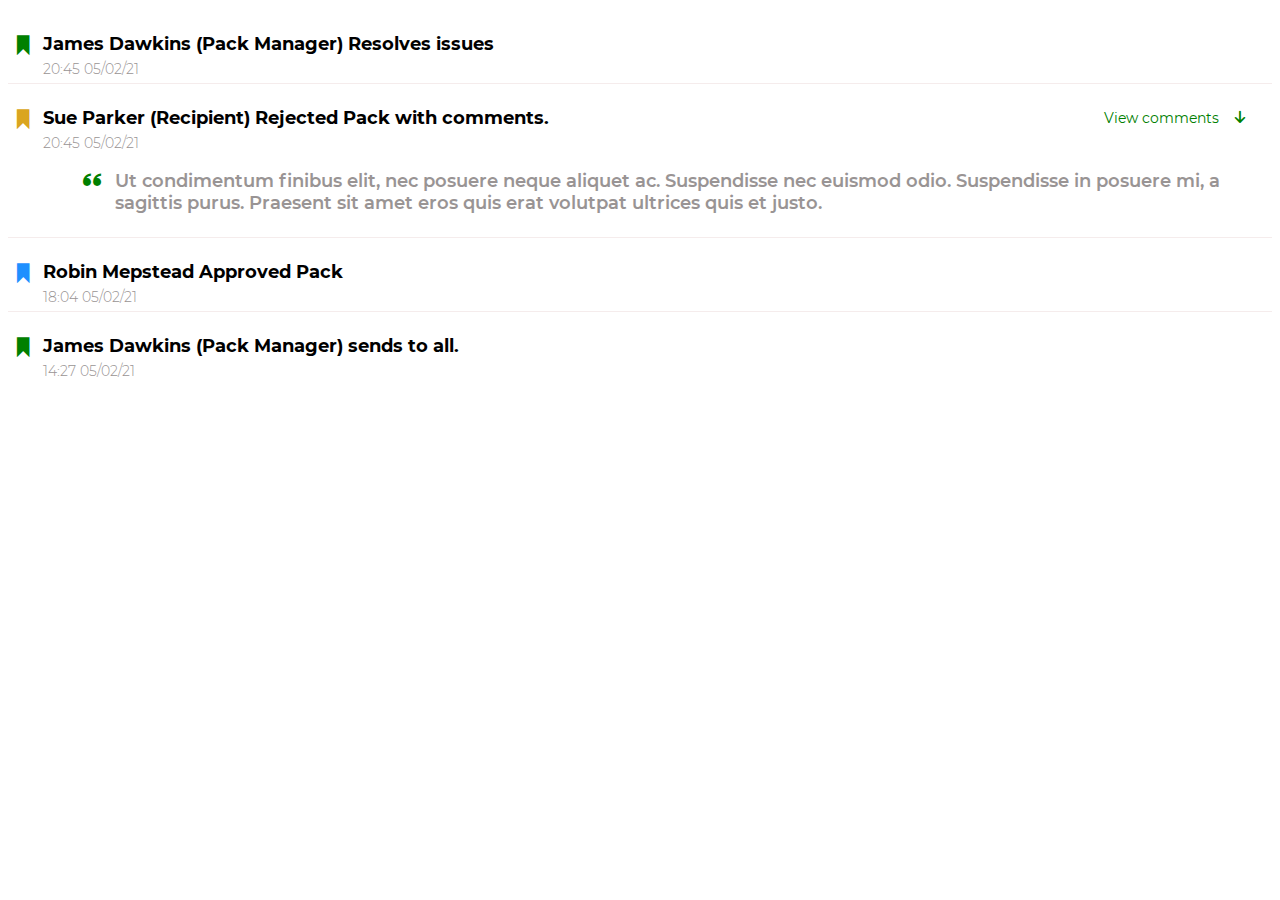
<file: index.html>
<!DOCTYPE html>
<html lang="en">

<head>
    <meta charset="UTF-8">
    <meta http-equiv="X-UA-Compatible" content="IE=edge">
    <meta name="viewport" content="width=device-width, initial-scale=1.0">
    <title>Comment Section</title>
    <link rel="stylesheet" href="./icons/icomoon/style.css">
</head>
<body>
    <main>
        <ul>
            <li class="comment mark1">
                <div class="content">
                    <p class="username">James Dawkins (Pack Manager) Resolves issues</p>
                    <span class="date-time"><time datetime="2021-02-05 20:45">20:45 05/02/21</time></span>
                </div>
            </li>
            <li class="comment mark2">
                <div class="content">
                    <div class="comment-box">
                        <div>
                            <p class="username">Sue Parker (Recipient) Rejected Pack with comments.</p>
                            <span class="date-time"><time datetime="2021-02-05 20:45">20:45 05/02/21</time></span>
                        </div>
                        <div class="comment-button">
                            <a href="#">View comments</a>
                        </div>
                    </div>
                    <blockquote class="comment-quotes">
                        Ut condimentum finibus elit, nec posuere neque aliquet ac.
                        Suspendisse nec euismod odio. Suspendisse in posuere mi,
                        a sagittis purus. Praesent sit amet eros quis erat volutpat
                        ultrices quis et justo.
                    </blockquote>
                </div>
            </li>
            <li class="comment mark3">
                <div class="content">
                    <p class="username">Robin Mepstead Approved Pack</p>
                    <span class="date-time"><time datetime="2021-02-05 18:04">18:04 05/02/21</time></span>
                </div>
            </li>
            <li class="comment mark1">
                <div class="content">
                    <p class="username">James Dawkins (Pack Manager) sends to all.</p>
                    <span class="date-time"><time datetime="2021-02-05 14:27">14:27 05/02/21</time></span>
                </div>
            </li>
        </ul>
    </main>
</body>

</html>
</file>
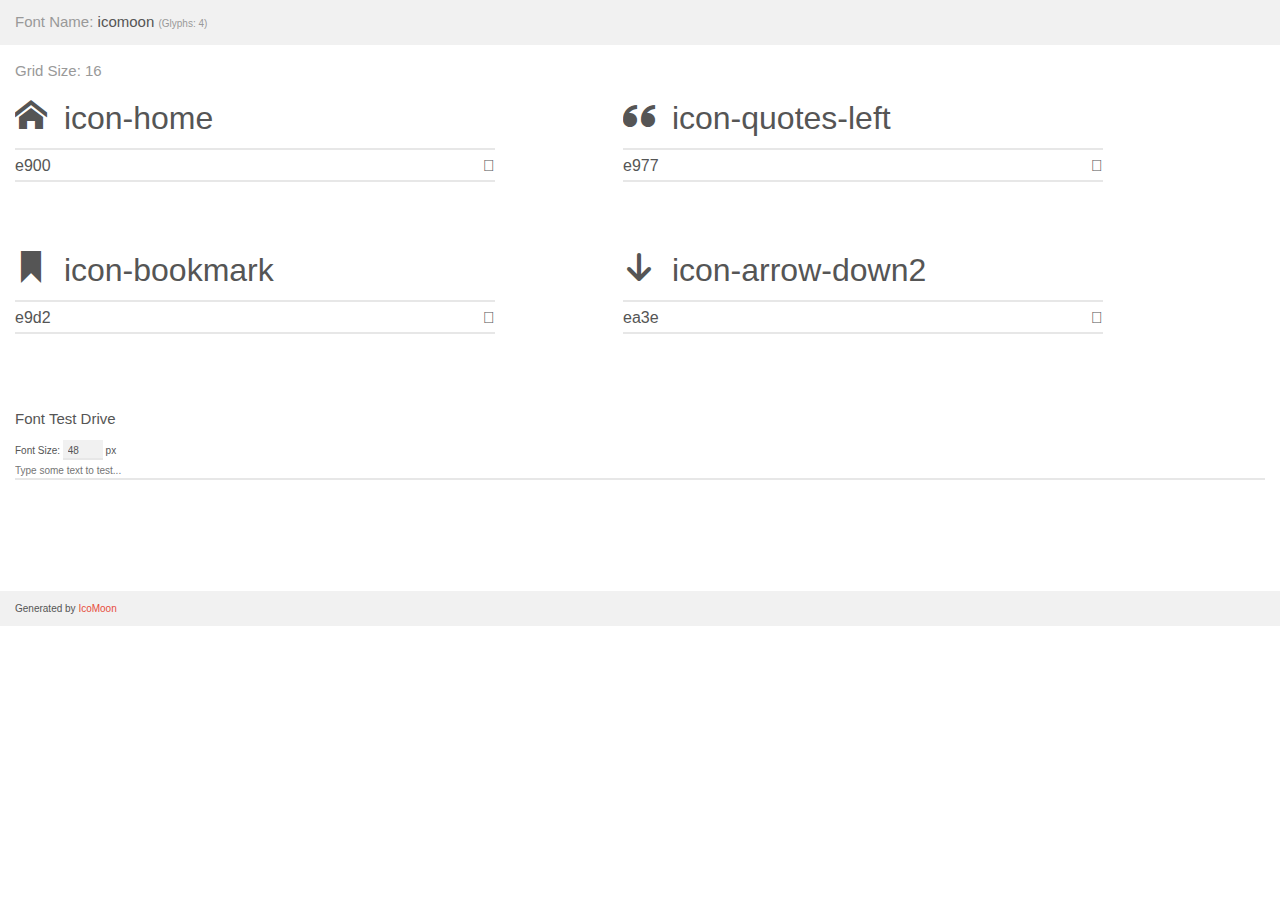
<file: icons/icomoon/demo.html>
<!doctype html>
<html>
<head>
    <meta charset="utf-8">
    <title>IcoMoon Demo</title>
    <meta name="description" content="An Icon Font Generated By IcoMoon.io">
    <meta name="viewport" content="width=device-width, initial-scale=1">
    <link rel="stylesheet" href="demo-files/demo.css">
    <link rel="stylesheet" href="style.css"></head>
<body>
    <div class="bgc1 clearfix">
        <h1 class="mhmm mvm"><span class="fgc1">Font Name:</span> icomoon <small class="fgc1">(Glyphs:&nbsp;4)</small></h1>
    </div>
    <div class="clearfix mhl ptl">
        <h1 class="mvm mtn fgc1">Grid Size: 16</h1>
        <div class="glyph fs1">
            <div class="clearfix bshadow0 pbs">
                <span class="icon-home"></span>
                <span class="mls"> icon-home</span>
            </div>
            <fieldset class="fs0 size1of1 clearfix hidden-false">
                <input type="text" readonly value="e900" class="unit size1of2" />
                <input type="text" maxlength="1" readonly value="&#xe900;" class="unitRight size1of2 talign-right" />
            </fieldset>
            <div class="fs0 bshadow0 clearfix hidden-true">
                <span class="unit pvs fgc1">liga: </span>
                <input type="text" readonly value="home, house" class="liga unitRight" />
            </div>
        </div>
        <div class="glyph fs1">
            <div class="clearfix bshadow0 pbs">
                <span class="icon-quotes-left"></span>
                <span class="mls"> icon-quotes-left</span>
            </div>
            <fieldset class="fs0 size1of1 clearfix hidden-false">
                <input type="text" readonly value="e977" class="unit size1of2" />
                <input type="text" maxlength="1" readonly value="&#xe977;" class="unitRight size1of2 talign-right" />
            </fieldset>
            <div class="fs0 bshadow0 clearfix hidden-true">
                <span class="unit pvs fgc1">liga: </span>
                <input type="text" readonly value="quotes-left, ldquo" class="liga unitRight" />
            </div>
        </div>
        <div class="glyph fs1">
            <div class="clearfix bshadow0 pbs">
                <span class="icon-bookmark"></span>
                <span class="mls"> icon-bookmark</span>
            </div>
            <fieldset class="fs0 size1of1 clearfix hidden-false">
                <input type="text" readonly value="e9d2" class="unit size1of2" />
                <input type="text" maxlength="1" readonly value="&#xe9d2;" class="unitRight size1of2 talign-right" />
            </fieldset>
            <div class="fs0 bshadow0 clearfix hidden-true">
                <span class="unit pvs fgc1">liga: </span>
                <input type="text" readonly value="bookmark, ribbon" class="liga unitRight" />
            </div>
        </div>
        <div class="glyph fs1">
            <div class="clearfix bshadow0 pbs">
                <span class="icon-arrow-down2"></span>
                <span class="mls"> icon-arrow-down2</span>
            </div>
            <fieldset class="fs0 size1of1 clearfix hidden-false">
                <input type="text" readonly value="ea3e" class="unit size1of2" />
                <input type="text" maxlength="1" readonly value="&#xea3e;" class="unitRight size1of2 talign-right" />
            </fieldset>
            <div class="fs0 bshadow0 clearfix hidden-true">
                <span class="unit pvs fgc1">liga: </span>
                <input type="text" readonly value="arrow-down2, down2" class="liga unitRight" />
            </div>
        </div>
    </div>

    <!--[if gt IE 8]><!-->
    <div class="mhl clearfix mbl">
        <h1>Font Test Drive</h1>
        <label>
            Font Size: <input id="fontSize" type="number" class="textbox0 mbm"
            min="8" value="48" />
            px
        </label>
        <input id="testText" type="text" class="phl size1of1 mvl"
        placeholder="Type some text to test..." value=""/>
        <div id="testDrive" class="icon-" style="font-family: icomoon">&nbsp;
        </div>
    </div>
    <!--<![endif]-->
    <div class="bgc1 clearfix">
        <p class="mhl">Generated by <a href="https://icomoon.io/app">IcoMoon</a></p>
    </div>

    <script src="demo-files/demo.js"></script>
</body>
</html>
</file>
<file: icons/icomoon/style.css>
@font-face {
  font-family: Montbold;
  src: url("../Montserrat/Montserrat-Bold.ttf");
}

@font-face {
  font-family: MontLight;
  src: url("../Montserrat/Montserrat-Light.ttf");
}

@font-face {
  font-family: MontReg;
  src: url('../Montserrat/Montserrat-Regular.ttf');
}

@font-face {
  font-family: Montsbold;
  src: url('../Montserrat/Montserrat-SemiBold.ttf');
}

@font-face {
  font-family: 'icomoon';
  src:  url('fonts/icomoon.eot?afsfk1');
  src:  url('fonts/icomoon.eot?afsfk1#iefix') format('embedded-opentype'),
    url('fonts/icomoon.ttf?afsfk1') format('truetype'),
    url('fonts/icomoon.woff?afsfk1') format('woff'),
    url('fonts/icomoon.svg?afsfk1#icomoon') format('svg');
  font-weight: normal;
  font-style: normal;
  font-display: block;
}

[class^="icon-"], [class*=" icon-"] {
  /* use !important to prevent issues with browser extensions that change fonts */
  font-family: 'icomoon' !important;
  /* speak: never; */
  font-style: normal;
  font-weight: normal;
  font-variant: normal;
  text-transform: none;
  line-height: 1;

  /* Better Font Rendering =========== */
  -webkit-font-smoothing: antialiased;
  -moz-osx-font-smoothing: grayscale;
}

.icon-home:before {
  content: "\e900";
}
.icon-quotes-left:before {
  content: "\e977";
}
.icon-bookmark:before {
  content: "\e9d2";
}
.icon-arrow-down2:before {
  content: "\ea3e";
}


*{
  padding: 0;
}

html{
  font-size: 10px;
}


ul li {
  list-style-type: none;
  padding: 0;
}
ul li:last-child{
  border-bottom: none;
}

.comment::before{
font-family: 'icomoon';
content: "\e9d2";
font-size: 2em;
margin-bottom: 1px;
padding-top: 1em;
}

.mark1::before{
color: green;
}

.mark2::before{
color: goldenrod;
}

.mark3::before{
color: dodgerblue;
}

.comment{
  padding: 0.5em;
  border-bottom: 1px solid rgb(245, 236, 236);
  display: flex;
}
.content{
margin-left: 10px;
}

.username{
  margin-bottom: 5px;
  font-size: 1.8em;
  font-family: 'Montbold';
}

.comment-quotes::before{
content: '\e977';
font-family: 'icomoon';
margin-right: 0.8em;
color: green;
}

.comment-quotes{
display: flex;
color: rgb(153, 148, 148);
}

.date-time{
  color:rgb(153, 148, 148);
  font-size: 1.4em;
  font-family: 'MontLight';
}

.comment-quotes{
font-size: 1.8em;
font-family: 'Montsbold';
}
.comment-box{
display: flex; 
justify-content:space-between;
}
.comment-button{
margin-right: 20px; 
padding-top: 20px;
font-size: 1.4em;
}
.comment-button a{
text-decoration: none;
color: green;
font-family: 'MontReg';
}
.comment-button a::after{
  content: '\ea3e';
  font-family: 'icomoon';
  margin-left: 1em;
}
</file>
<file: icons/icomoon/demo-files/demo.css>
body {
  padding: 0;
  margin: 0;
  font-family: sans-serif;
  font-size: 1em;
  line-height: 1.5;
  color: #555;
  background: #fff;
}
h1 {
  font-size: 1.5em;
  font-weight: normal;
}
small {
  font-size: .66666667em;
}
a {
  color: #e74c3c;
  text-decoration: none;
}
a:hover, a:focus {
  box-shadow: 0 1px #e74c3c;
}
.bshadow0, input {
  box-shadow: inset 0 -2px #e7e7e7;
}
input:hover {
  box-shadow: inset 0 -2px #ccc;
}
input, fieldset {
  font-family: sans-serif;
  font-size: 1em;
  margin: 0;
  padding: 0;
  border: 0;
}
input {
  color: inherit;
  line-height: 1.5;
  height: 1.5em;
  padding: .25em 0;
}
input:focus {
  outline: none;
  box-shadow: inset 0 -2px #449fdb;
}
.glyph {
  font-size: 16px;
  width: 15em;
  padding-bottom: 1em;
  margin-right: 4em;
  margin-bottom: 1em;
  float: left;
  overflow: hidden;
}
.liga {
  width: 80%;
  width: calc(100% - 2.5em);
}
.talign-right {
  text-align: right;
}
.talign-center {
  text-align: center;
}
.bgc1 {
  background: #f1f1f1;
}
.fgc1 {
  color: #999;
}
.fgc0 {
  color: #000;
}
p {
  margin-top: 1em;
  margin-bottom: 1em;
}
.mvm {
  margin-top: .75em;
  margin-bottom: .75em;
}
.mtn {
  margin-top: 0;
}
.mtl, .mal {
  margin-top: 1.5em;
}
.mbl, .mal {
  margin-bottom: 1.5em;
}
.mal, .mhl {
  margin-left: 1.5em;
  margin-right: 1.5em;
}
.mhmm {
  margin-left: 1em;
  margin-right: 1em;
}
.mls {
  margin-left: .25em;
}
.ptl {
  padding-top: 1.5em;
}
.pbs, .pvs {
  padding-bottom: .25em;
}
.pvs, .pts {
  padding-top: .25em;
}
.unit {
  float: left;
}
.unitRight {
  float: right;
}
.size1of2 {
  width: 50%;
}
.size1of1 {
  width: 100%;
}
.clearfix:before, .clearfix:after {
  content: " ";
  display: table;
}
.clearfix:after {
  clear: both;
}
.hidden-true {
  display: none;
}
.textbox0 {
  width: 3em;
  background: #f1f1f1;
  padding: .25em .5em;
  line-height: 1.5;
  height: 1.5em;
}
#testDrive {
  display: block;
  padding-top: 24px;
  line-height: 1.5;
}
.fs0 {
  font-size: 16px;
}
.fs1 {
  font-size: 32px;
}
</file>
